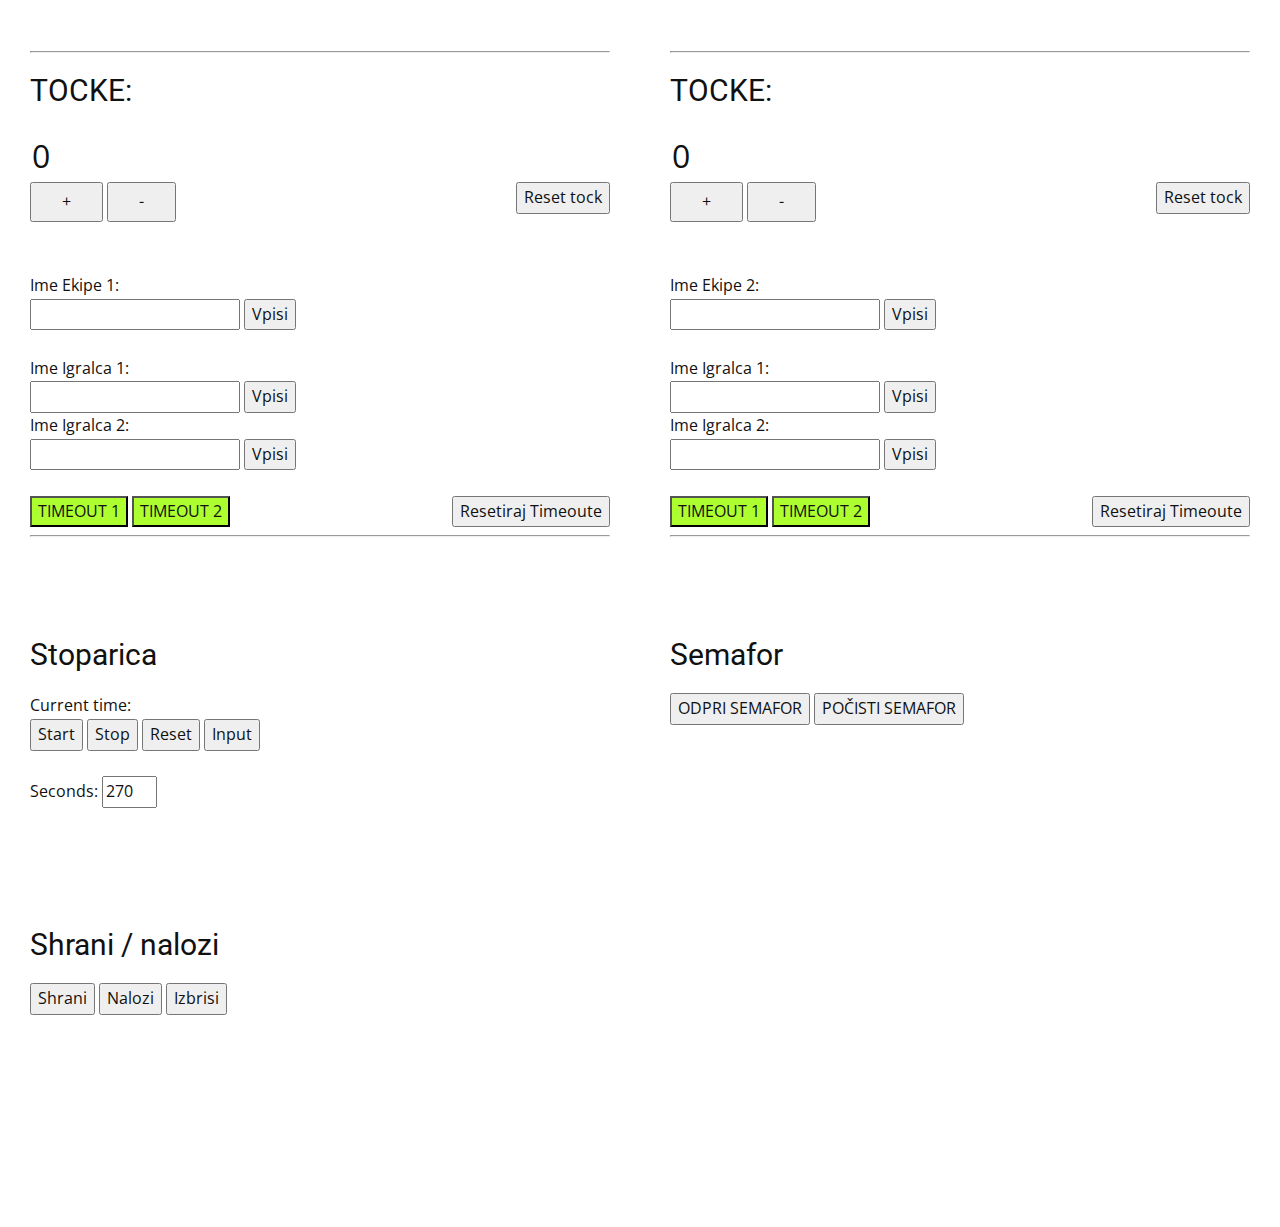
<file: index.html>
<!DOCTYPE html>
<html style="font-size: 16px;">
  <head>
    <meta name="viewport" content="width=device-width, initial-scale=1.0">
    <meta charset="utf-8">
    <meta name="keywords" content="">
    <meta name="description" content="">
    <meta name="page_type" content="np-template-header-footer-from-plugin">
    <title>BACKEND</title>
    <link rel="stylesheet" href="nicepage.css" media="screen">
    <link rel="stylesheet" href="backend.css" media="screen">
    <script src="jquery-1.12.4.js"></script>
    <script class="u-script" type="text/javascript" src="nicepage.js" defer=""></script>
    <meta name="generator" content="Nicepage 4.9.1, nicepage.com">
    <link id="u-theme-google-font" rel="stylesheet" href="https://fonts.googleapis.com/css?family=Roboto:100,100i,300,300i,400,400i,500,500i,700,700i,900,900i|Open+Sans:300,300i,400,400i,500,500i,600,600i,700,700i,800,800i">
    
    
    <script type="application/ld+json">{
		"@context": "http://schema.org",
		"@type": "Organization",
		"name": "",
		"url": "/"
}</script>
    <meta name="theme-color" content="#478ac9">
    <meta property="og:title" content="BACKEND">
    <meta property="og:type" content="website">
    <link rel="canonical" href="/">

<!-- TIMER -->
<script>
  let frontend;
  let CCOUNT;
  let data = [
    {
      name: "",
      points: 0,
      player1: "",
      player2: "",
      timeout1: false,
      timeout2: false
    },
    {
      name: "",
      points: 0,
      player1: "",
      player2: "",
      timeout1: false,
      timeout2: false
    }
  ]

  $(document).ready(function () {
      $('#btnct').click(function () {
          CCOUNT = $('#seconds').val();
          cdreset();
      });
  });
  var t, count;

  function fmtMSS(s){return(s-(s%=60))/60+(9<s?':':':0')+s}

  function cddisplay() {
    if (frontend && frontend.document) {
      frontend.document.getElementById('timespan').innerHTML = fmtMSS(count);
    }
    
    document.getElementById('backendTimespan').innerHTML = fmtMSS(count);
  }
  
  function countdown() {
      // starts countdown
      cddisplay();
      if (count === 0) {
          // time is up
      } else {
          count--;
          t = setTimeout(countdown, 1000);
      }
  }
  
  function cdpause() {
      // pauses countdown
      clearTimeout(t);
  }
  
  function cdreset() {
      // resets countdown
      cdpause();
      count = CCOUNT;
      cddisplay();
  }
  

  //<!-- POINTS COUNTER -->
  function updatePoints(ekipa, increase) {
    data[ekipa - 1] = {
      ...data[ekipa - 1],
      points: Math.max(data[ekipa - 1].points + (increase ? 1 : -1), 0)
    }

    refreshUI();
  }
  
  function reset(ekipa) {
    let confirmAction = confirm("ŽELIŠ POBRISATI REZULTAT?");
    if (confirmAction) {
      data[ekipa - 1].points = 0;
      refreshUI();
    } else {
      alert("Mjaw Mjaw Mjaw");
    }
  }

  //<!-- VPIS EKIPE -->
  function vpisiEkipo(ekipa) {
    data[ekipa - 1].name = document.getElementById(`imeEkipe${ekipa}`).value;
    refreshUI();
  }

  //<!-- VPIS IGRALCEV -->
  function vpisiIgralca(ekipa, index) {
    data[ekipa - 1][`player${index}`] = document.getElementById(`imeIgralca${ekipa}${index}`).value;
    refreshUI();
  }

  //<!-- TIMEOUTI -->
  function timeoutEkipa(ekipa, timeout) {
    data[ekipa - 1][`timeout${timeout}`] = true;
    refreshUI();
  }

  function resetTimeoutEkipa(ekipa) {
    data[ekipa - 1] = {
      ...data[ekipa - 1],
      timeout1: false,
      timeout2: false
    }

    refreshUI();
  }

  //<!-- POCISTI CEL SEMAFOR -->
  function semaforReset() {
    let confirmAction = confirm("Are you sure to execute this action?");
    if (confirmAction) {
      data = [
        {
          name: "",
          points: 0,
          player1: "",
          player2: "",
          timeout1: false,
          timeout2: false
        },
        {
          name: "",
          points: 0,
          player1: "",
          player2: "",
          timeout1: false,
          timeout2: false
        }
      ];
      
      // resets countdown
      cdreset();
      
      refreshUI();
    } else {
      alert("Action canceled");
    }
  }

  // Shrani rezultate
  function saveData() {
    localStorage.setItem("semafor_data", JSON.stringify(data));
    localStorage.setItem("semafor_count", count);
    localStorage.setItem("semafor_CCOUNT", CCOUNT);
  }

  function loadData() {
    const confirmAction = confirm("Are you sure to load saved data?");
    if (confirmAction) {
      const storageData = JSON.parse(localStorage.getItem("semafor_data"));
      const storageCount = localStorage.getItem("semafor_count");
      const storageCCOUNT = localStorage.getItem("semafor_CCOUNT");

      if (storageData) {
        data = storageData;
      } else {
        alert("No saved data!");
      }

      if (storageCount) {
        count = Number(storageCount);
      }

      if (storageCCOUNT) {
        CCOUNT = Number(storageCCOUNT);
      }

      refreshUI();
    }
  }

  function deleteData() {
    const confirmAction = confirm("Are you sure to delete saved data?");
    if (confirmAction) {
      localStorage.clear();
    }
  }

  // Update UI
  function refreshUI() {
    // Update scores
    if (frontend && frontend.document) {
      frontend.document.getElementById(`displayRezultatEkipa1`).value = `${data[0].points}`;
      frontend.document.getElementById(`displayRezultatEkipa2`).value = `${data[1].points}`;
    }

    document.getElementById(`bRezultatEkipa1`).value = `${data[0].points}`;
    document.getElementById(`bRezultatEkipa2`).value = `${data[1].points}`;

    // Update timeouts
    if (frontend && frontend.document) {
      frontend.document.getElementById(`ekipa1Timeout1`).style.backgroundColor = data[0].timeout1 ? "red" : "greenyellow";
      frontend.document.getElementById(`ekipa1Timeout2`).style.backgroundColor = data[0].timeout2 ? "red" : "greenyellow";
      frontend.document.getElementById(`ekipa2Timeout1`).style.backgroundColor = data[1].timeout1 ? "red" : "greenyellow";
      frontend.document.getElementById(`ekipa2Timeout2`).style.backgroundColor = data[1].timeout2 ? "red" : "greenyellow";
    }

    document.getElementById(`btnEkipa1Timeout1`).style.backgroundColor = data[0].timeout1 ? "red" : "greenyellow";
    document.getElementById(`btnEkipa1Timeout2`).style.backgroundColor = data[0].timeout2 ? "red" : "greenyellow";
    document.getElementById(`btnEkipa2Timeout1`).style.backgroundColor = data[1].timeout1 ? "red" : "greenyellow";
    document.getElementById(`btnEkipa2Timeout2`).style.backgroundColor = data[1].timeout2 ? "red" : "greenyellow";

    // Update teams
    if (frontend && frontend.document) {
      frontend.document.getElementById(`displayImeEkipe1`).innerHTML = data[0].name;
      frontend.document.getElementById(`displayIgralca11`).innerHTML = data[0].player1; 
      frontend.document.getElementById(`displayIgralca12`).innerHTML = data[0].player2; 
      frontend.document.getElementById(`displayImeEkipe2`).innerHTML = data[1].name;
      frontend.document.getElementById(`displayIgralca21`).innerHTML = data[1].player1;
      frontend.document.getElementById(`displayIgralca22`).innerHTML = data[1].player2;
    }

    document.getElementById(`displayImeEkipe1`).innerHTML = data[0].name;
    document.getElementById(`displayIgralca11`).innerHTML = data[0].player1; 
    document.getElementById(`displayIgralca12`).innerHTML = data[0].player2; 
    document.getElementById(`displayImeEkipe2`).innerHTML = data[1].name;
    document.getElementById(`displayIgralca21`).innerHTML = data[1].player1;
    document.getElementById(`displayIgralca22`).innerHTML = data[1].player2;

    // Counter
    cddisplay();
  }

  // Open score window
  function openScoreWindow() {
    frontend = window.open('frontend.html','height=200,width=200')
    frontend.addEventListener("load", refreshUI, false);
  }


</script> 
<style>
.tockePlusMinus {
  padding: 5px 30px;
}

.btnTimeout {
  background-color: greenyellow;
}

.backendRezultat {
  border:none;
  width:50%;
  font-size:xx-large;
}

</style>

  </head>
  <body data-home-page-title="BACKEND" class="u-body u-xl-mode">
    <section class="u-clearfix u-section-1" id="sec-606e">
      <div class="u-clearfix u-expanded-width u-layout-wrap u-layout-wrap-1">
        <div class="u-layout">
          <div class="u-layout-col">
            <div class="u-size-30">
              <div class="u-layout-row">
                <div class="u-container-style u-layout-cell u-size-30 u-layout-cell-1">
                  <div class="u-container-layout u-container-layout-1">
                    <p class="u-text u-text-default u-text-1">
                      <!-- TOCKE CONTROL PANEL EKIPA1-->
                      <hr>
                      <h1><div id="displayImeEkipe1"></div><h1>
                      <h3>TOCKE:</h3>
                      <input class="backendRezultat" id=bRezultatEkipa1 style="border:none;width:50%;" type=number value=0 min=0 max=110>
                      <br>
                      <button class="tockePlusMinus" onclick="updatePoints(1, true)">+</button>
                      <button class="tockePlusMinus" onclick="updatePoints(1, false)">-</button>
                      <button style="float: right;" onclick="reset(1)">Reset tock</button>
                      <br><br><br>
                      
                      <!-- IME EKIPE CONTROL PANEL -->
                      <form id="vpisEkipa1">
                         <label>Ime Ekipe 1: </label><br>
                         <input type="text" id="imeEkipe1" required>
                         <button type="button" onclick="vpisiEkipo(1)">Vpisi</button>
                      <form>
                      <br><br>
                      
                                              
                      <!-- IGRALCI CONTROL PANEL EKIPA1 -->
                      <form id="vpisIgralca11">
                         <label>Ime Igralca 1: </label><br>
                         <input type="text" id="imeIgralca11" required>
                         <button type="button" onclick="vpisiIgralca(1, 1)">Vpisi</button>
                      </form>
                      <div id="displayIgralca11"></div>
                      
                      <form id="vpisIgralca12">
                         <label>Ime Igralca 2: </label><br>
                         <input type="text" id="imeIgralca12" required>
                         <button type="button" onclick="vpisiIgralca(1, 2)">Vpisi</button>
                      </form>
                      <div id="displayIgralca12"></div>
                      <br>
                      <button class="btnTimeout" id="btnEkipa1Timeout1" type="button" onclick="timeoutEkipa(1, 1)">TIMEOUT 1</button>
                      <button class="btnTimeout" id="btnEkipa1Timeout2" type="button" onclick="timeoutEkipa(1, 2)">TIMEOUT 2</button>
                      <button style="float: right;" type="button" onclick="resetTimeoutEkipa(1)">Resetiraj Timeoute</button>
                      <hr></p>
                  </div>
                </div>
                <div class="u-container-style u-layout-cell u-size-30 u-layout-cell-2">
                  <div class="u-container-layout u-container-layout-2">
                    <p class="u-text u-text-default u-text-2">
                      <!-- TOCKE CONTROL PANEL EKIPA2-->
                      <hr>
                      <h1><div id="displayImeEkipe2"></div><h1>
                      <h3>TOCKE:</h3>
                      <input class="backendRezultat" id=bRezultatEkipa2 style="border:none;width:50%;" type=number value=0 min=0 max=110>
                      <br>
                      <button class="tockePlusMinus" onclick="updatePoints(2, true)">+</button>
                      <button class="tockePlusMinus" onclick="updatePoints(2, false)">-</button>
                      <button style="float: right;" onclick="reset(2)">Reset tock</button>
                      <br><br><br>
                      
                      <!-- IME EKIPE CONTROL PANEL -->
                      <form id="vpisEkipa2">
                         <label>Ime Ekipe 2: </label><br>
                         <input type="text" id="imeEkipe2" required>
                         <button type="button" onclick="vpisiEkipo(2)">Vpisi</button>
                       </form>
                       <div id="displayImeEkipe2"></div>
                      
                       <br>
                      
                       <!-- IGRALCI CONTROL PANEL EKIPA2 -->
                      <form id="vpisIgralca21">
                         <label>Ime Igralca 1: </label><br>
                         <input type="text" id="imeIgralca21" required>
                         <button type="button" onclick="vpisiIgralca(2, 1)">Vpisi</button>
                      </form>
                      <div id="displayIgralca21"></div>
                      
                      <form id="vpisIgralca22">
                         <label>Ime Igralca 2: </label><br>
                         <input type="text" id="imeIgralca22" required>
                         <button type="button" onclick="vpisiIgralca(2, 2)">Vpisi</button>
                      </form>
                      <div id="displayIgralca22"></div>
                      <br>
                      <button class="btnTimeout" id="btnEkipa2Timeout1" type="button" onclick="timeoutEkipa(2, 1)">TIMEOUT 1</button>
                      <button class="btnTimeout" id="btnEkipa2Timeout2" type="button" onclick="timeoutEkipa(2, 2)">TIMEOUT 2</button>
                      <button style="float: right;" type="button" onclick="resetTimeoutEkipa(2)">Resetiraj Timeoute</button>
                      <hr></p>
                  </div>
                </div>
              </div>
            </div>
            <div class="u-size-30">
              <div class="u-layout-row">
                <div class="u-container-style u-layout-cell u-size-30 u-layout-cell-3">
                  <div class="u-container-layout u-container-layout-3">
                    <p class="u-text u-text-default u-text-3">
                      <!-- TIMER -->
                      <h3>Stoparica</h3>
                      Current time:<div id="backendTimespan"></div>
                      <input type="button" value="Start" onclick="countdown()">
                      <input type="button" value="Stop" onclick="cdpause()">
                      <input type="button" value="Reset" onclick="cdreset()">
                      <input type="button" id="btnct" value="Input" />
                      <br><br>
                      <form id="frm">Seconds:
                         <input type="text" id="seconds" name="seconds" value="270" size="3" maxlength="3" />
                         <br/>
                      </form></p>
                  </div>
                </div>
                <div class="u-container-style u-layout-cell u-size-30 u-layout-cell-4">
                  <div class="u-container-layout u-container-layout-4">
                    <p class="u-text u-text-default u-text-4">
                      <!-- OPEN SEMAFOR -->
                      <h3>Semafor</h3>
                      <button onclick="openScoreWindow()"> ODPRI SEMAFOR </button>
                      <button onclick="semaforReset()"> POČISTI SEMAFOR </button>
                      <br><br>
                    </p>
                  </div>
                </div>
              </div>
            </div>
            <div class="u-size-30">
              <div class="u-layout-row">
                <div class="u-container-style u-layout-cell u-size-30 u-layout-cell-3">
                  <div class="u-container-layout u-container-layout-3">
                    <p class="u-text u-text-default u-text-3">
                      <!-- TIMER -->
                      <h3>Shrani / nalozi</h3>
                      <input type="button" value="Shrani" onclick="saveData()">
                      <input type="button" value="Nalozi" onclick="loadData()">
                      <input type="button" value="Izbrisi" onclick="deleteData()">
                    </p>
                  </div>
                </div>
              </div>
            </div>
          </div>
        </div>
      </div>
    </section>
   </body>
</html>
</file>
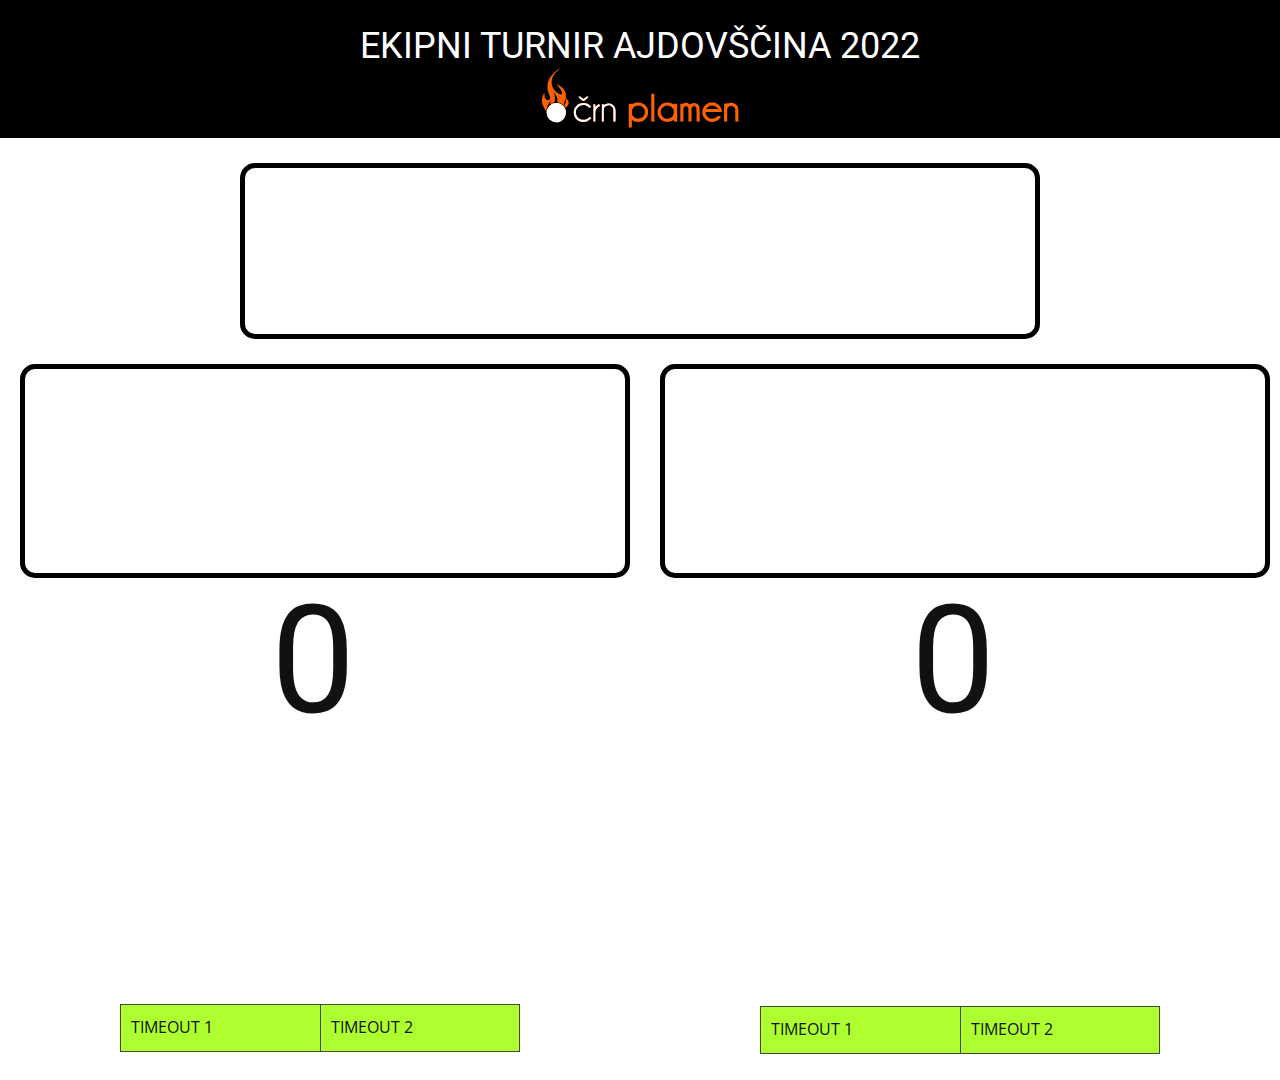
<file: frontend.html>
<!DOCTYPE html>
<html style="font-size: 16px;">
  <head>
    <meta name="viewport" content="width=device-width, initial-scale=1.0">
    <meta charset="utf-8">
    <meta name="keywords" content="EKIPNI TURNIR AJDOVŠČINA 2022, URA, JEJŽI, ČRN PLAMEN, 2​0, 15, Matej Kocbek, Jani Kete, Tadej Breznik, Nejc Ukmar">
    <meta name="description" content="">
    <meta name="page_type" content="np-template-header-footer-from-plugin">
    <title>EKIPNI TURNIR</title>
    <link rel="stylesheet" href="nicepage.css" media="screen">
    <link rel="stylesheet" href="frontend.css" media="screen">
    <script src="jquery-1.12.4.js"></script>
    <script class="u-script" type="text/javascript" src="nicepage.js" defer=""></script>
    <meta name="generator" content="Nicepage 4.9.1, nicepage.com">
    <link id="u-theme-google-font" rel="stylesheet" href="https://fonts.googleapis.com/css?family=Roboto:100,100i,300,300i,400,400i,500,500i,700,700i,900,900i|Open+Sans:300,300i,400,400i,500,500i,600,600i,700,700i,800,800i">
    <script type="application/ld+json">{
		"@context": "http://schema.org",
		"@type": "Organization",
		"name": ""
}</script>
    <meta name="theme-color" content="#478ac9">
    <meta property="og:title" content="EKIPNI TURNIR">
    <meta property="og:type" content="website">
  <style>
  .pravokotnik-ime-ekipe {
    padding-left: 20px;
    padding-right: 10px;
  }
  
  
  
  </style>
  </head>
  <body class="u-body u-xl-mode">
    <section class="u-clearfix u-custom-color-1 u-section-1" id="sec-454d">
      <div class="u-clearfix u-sheet u-sheet-1">
        <h2 class="u-align-center u-text u-text-default u-text-1">EKIPNI TURNIR AJDOVŠČINA 2022<div id="logoRight"><img src="logo_mali.svg" style="width: 200px;"></div></h2>
                
      </div>
    </section>
    <section class="u-clearfix u-section-2" id="sec-51dc">
      <div class="u-clearfix u-sheet u-valign-middle u-sheet-1">
        <div class="u-align-center u-border-5 u-border-black u-container-style u-group u-radius-15 u-shape-round u-group-1">
          <div class="u-container-layout u-valign-middle u-container-layout-1">
            <h1 id="timespan" class="u-align-center u-text u-text-1"><br>
            </h1>
          </div>
        </div>
      </div>
    </section>
    <section class="u-align-center u-clearfix u-valign-middle u-section-3" id="sec-eee7">
      <div class="u-clearfix u-expanded-width u-gutter-0 u-layout-wrap u-layout-wrap-1">
        <div class="u-layout">
          <div class="u-layout-col">
            <div class="u-size-20">
              <div class="u-layout-row">
                <div class="pravokotnik-ime-ekipe u-container-style u-layout-cell u-radius-15 u-shape-round u-size-30 u-layout-cell-1">
                  <div class="u-border-5 u-border-black u-container-layout u-container-layout-1">
                    <h1 class="u-align-center u-text u-text-default u-text-font u-title u-text-1"><div id="displayImeEkipe1"></div></h1>
                  </div>
                </div>
                <div class="pravokotnik-ime-ekipe u-container-style u-layout-cell u-radius-15 u-shape-round u-size-30 u-layout-cell-2">
                  <div class="u-border-5 u-border-black u-container-layout u-container-layout-2">
                    <h1 class="u-align-center u-text u-text-default u-text-font u-title u-text-2"><div id="displayImeEkipe2"></div></h1>
                  </div>
                </div>
              </div>
            </div>
            <div class="u-size-20">
              <div class="u-layout-row">
                <div class="u-container-style u-layout-cell u-size-30 u-layout-cell-3">
                  <div class="u-container-layout u-container-layout-3">
                    <h1 class="u-align-center u-text u-text-default u-text-font u-title u-text-3"><input id=displayRezultatEkipa1 style="border:none;width:100%;text-align:center;" type=number value=0 min=0 max=110></h1>
                  </div>
                </div>
                <div class="u-container-style u-layout-cell u-size-30 u-layout-cell-4">
                  <div class="u-container-layout u-container-layout-4">
                    <h1 class="u-align-center u-text u-text-default u-text-font u-title u-text-4"><input id=displayRezultatEkipa2 style="border:none;width:100%;text-align:center;" type=number value=0 min=0 max=110><br>
                    </h1>
                  </div>
                </div>
              </div>
            </div>
            <div class="u-size-20">
              <div class="u-layout-row">
                <div class="u-container-style u-layout-cell u-size-30 u-layout-cell-5">
                  <div class="u-container-layout u-container-layout-5">
                    <h2 class="u-align-center u-subtitle u-text u-text-default u-text-font u-text-5"><div id="displayIgralca11"></div></h2>
                  </div>
                </div>
                <div class="u-container-style u-layout-cell u-size-30 u-layout-cell-6">
                  <div class="u-container-layout u-valign-top u-container-layout-6">
                    <h2 class="u-align-center u-subtitle u-text u-text-default u-text-font u-text-6"><div id="displayIgralca21"></div></h2>
                  </div>
                </div>
              </div>
            </div>
          </div>
        </div>
      </div>
      <div class="u-clearfix u-expanded-width u-layout-wrap u-layout-wrap-2">
        <div class="u-layout">
          <div class="u-layout-col">
            <div class="u-size-60">
              <div class="u-layout-row">
                <div class="u-container-style u-layout-cell u-size-30 u-layout-cell-7">
                  <div class="u-container-layout u-container-layout-7">
                    <h2 class="u-align-center u-subtitle u-text u-text-default u-text-font u-text-7"><div id="displayIgralca12"></div></h2>
                  </div>
                </div>
                <div class="u-container-style u-layout-cell u-size-30 u-layout-cell-8">
                  <div class="u-container-layout u-container-layout-8">
                    <h2 class="u-align-center u-subtitle u-text u-text-default u-text-font u-text-8"><div id="displayIgralca22"></div></h2>
                  </div>
                </div>
              </div>
            </div>
          </div>
        </div>
      </div>
      <div class="u-clearfix u-expanded-width u-layout-wrap u-layout-wrap-3">
        <div class="u-layout">
          <div class="u-layout-row">
            <div class="u-container-style u-layout-cell u-size-30 u-layout-cell-9">
              <div class="u-container-layout u-container-layout-9">
                <div class="u-align-center u-table u-table-responsive u-table-1">
                  <table class="u-table-entity">
                    <colgroup>
                      <col width="50%">
                      <col width="50%">
                    </colgroup>
                    <tbody class="u-table-body">
                      <tr style="height: 47px;">
                        <td id="ekipa1Timeout1" style="background-color: greenyellow;" class="u-border-1 u-border-grey-dark-1 u-table-cell">TIMEOUT 1</td>
                        <td id="ekipa1Timeout2" style="background-color: greenyellow;" class="u-border-1 u-border-grey-dark-1 u-table-cell">TIMEOUT 2</td>
                      </tr>
                    </tbody>
                  </table>
                </div>
              </div>
            </div>
            <div class="u-container-style u-layout-cell u-size-30 u-layout-cell-10">
              <div class="u-container-layout u-container-layout-10">
                <div class="u-align-center u-table u-table-responsive u-table-2">
                  <table class="u-table-entity">
                    <colgroup>
                      <col width="50%">
                      <col width="50%">
                    </colgroup>
                    <tbody class="u-table-body">
                      <tr style="height: 47px;">
                        <td id="ekipa2Timeout1" style="background-color: greenyellow;" class="u-border-1 u-border-grey-dark-1 u-table-cell">TIMEOUT 1</td>
                        <td id="ekipa2Timeout2" style="background-color: greenyellow;" class="u-border-1 u-border-grey-dark-1 u-table-cell">TIMEOUT 2</td>
                      </tr>
                    </tbody>
                  </table>
                </div>
              </div>
            </div>
          </div>
        </div>
      </div>
    </section>
   </body>
</html>
</file>
